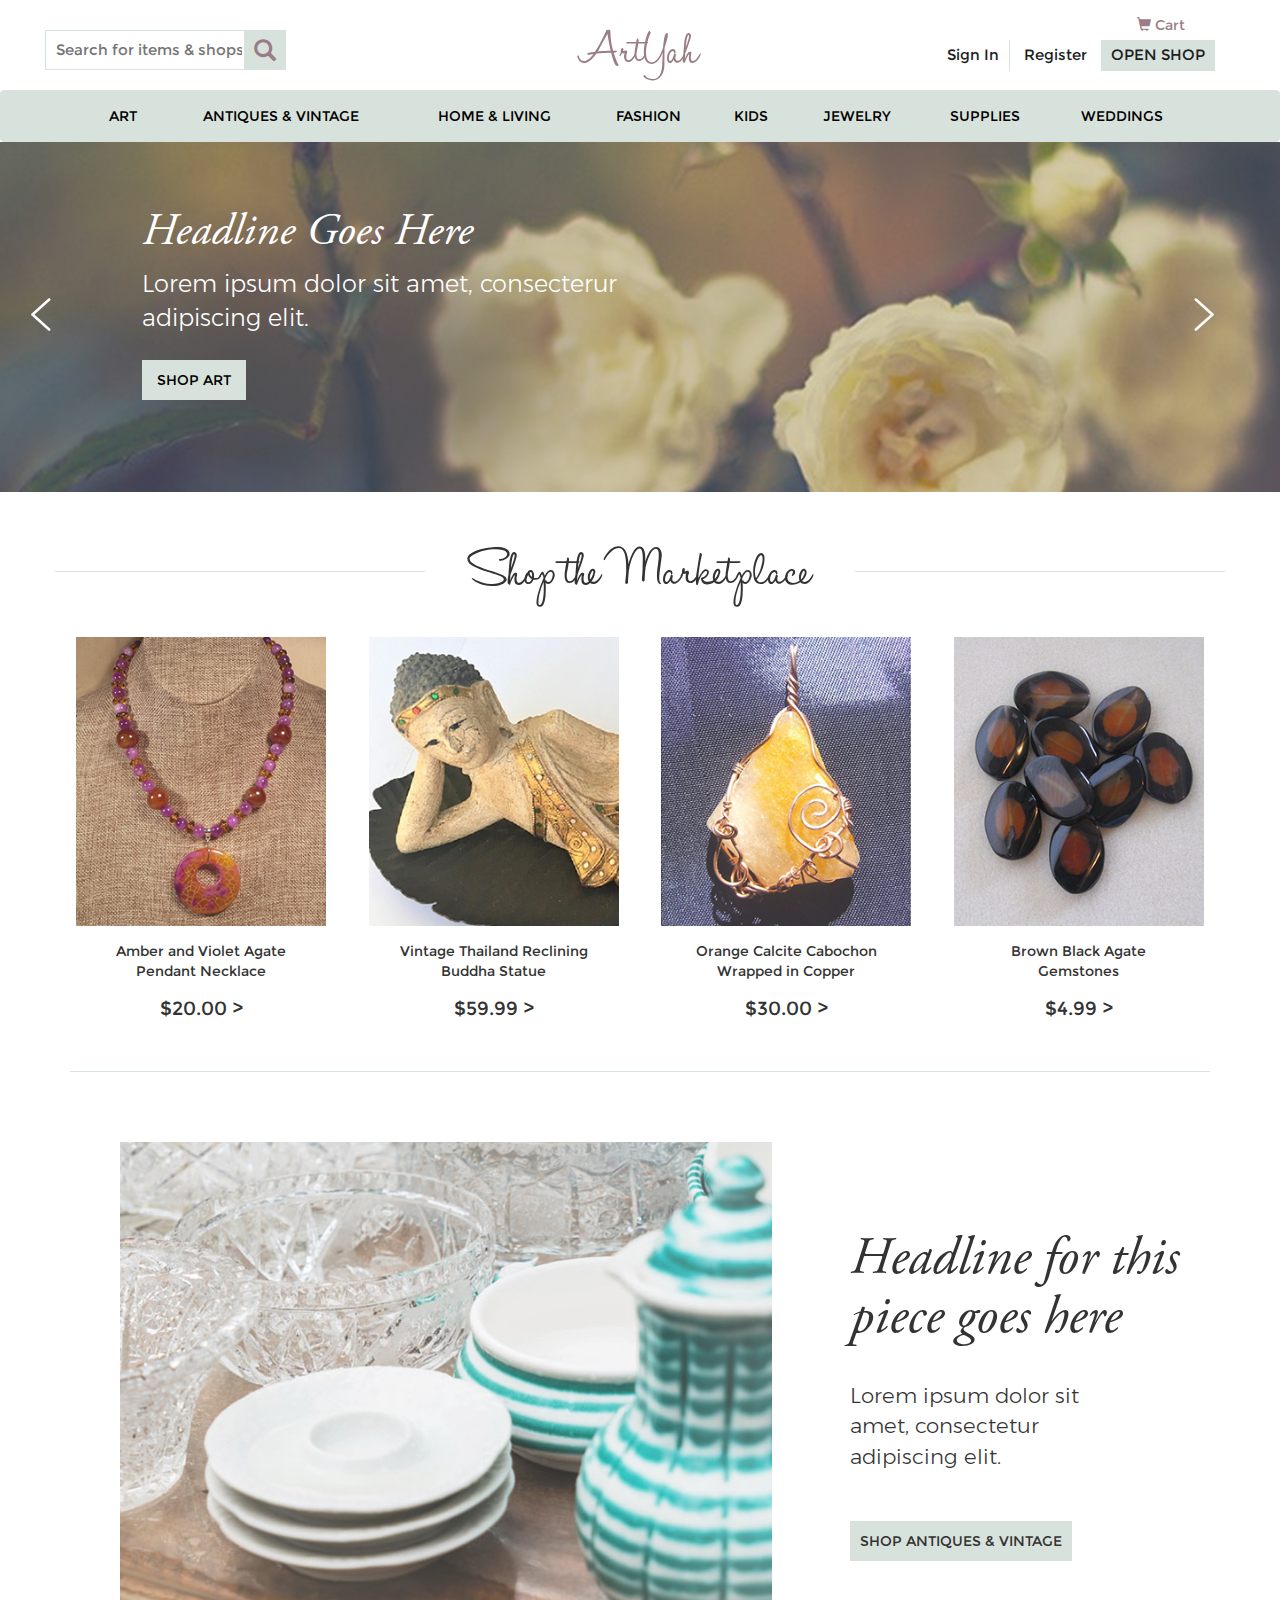
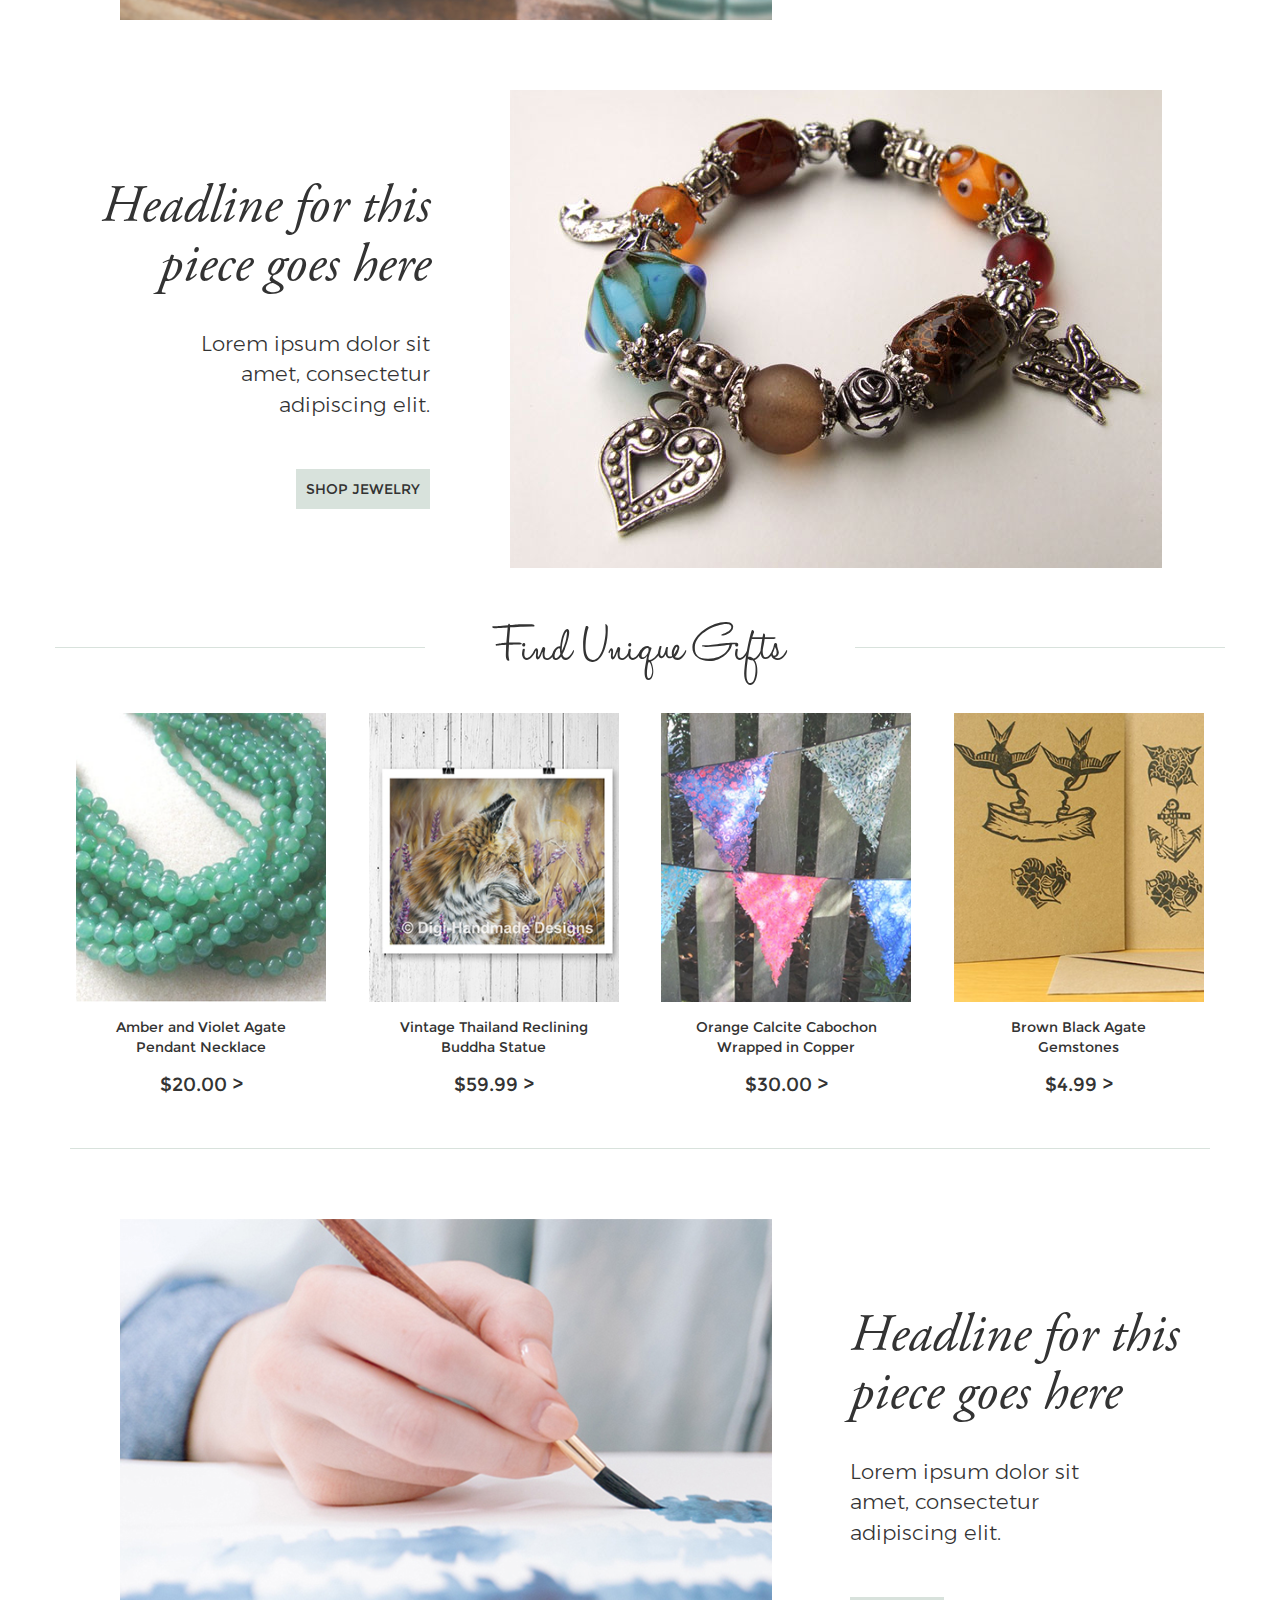
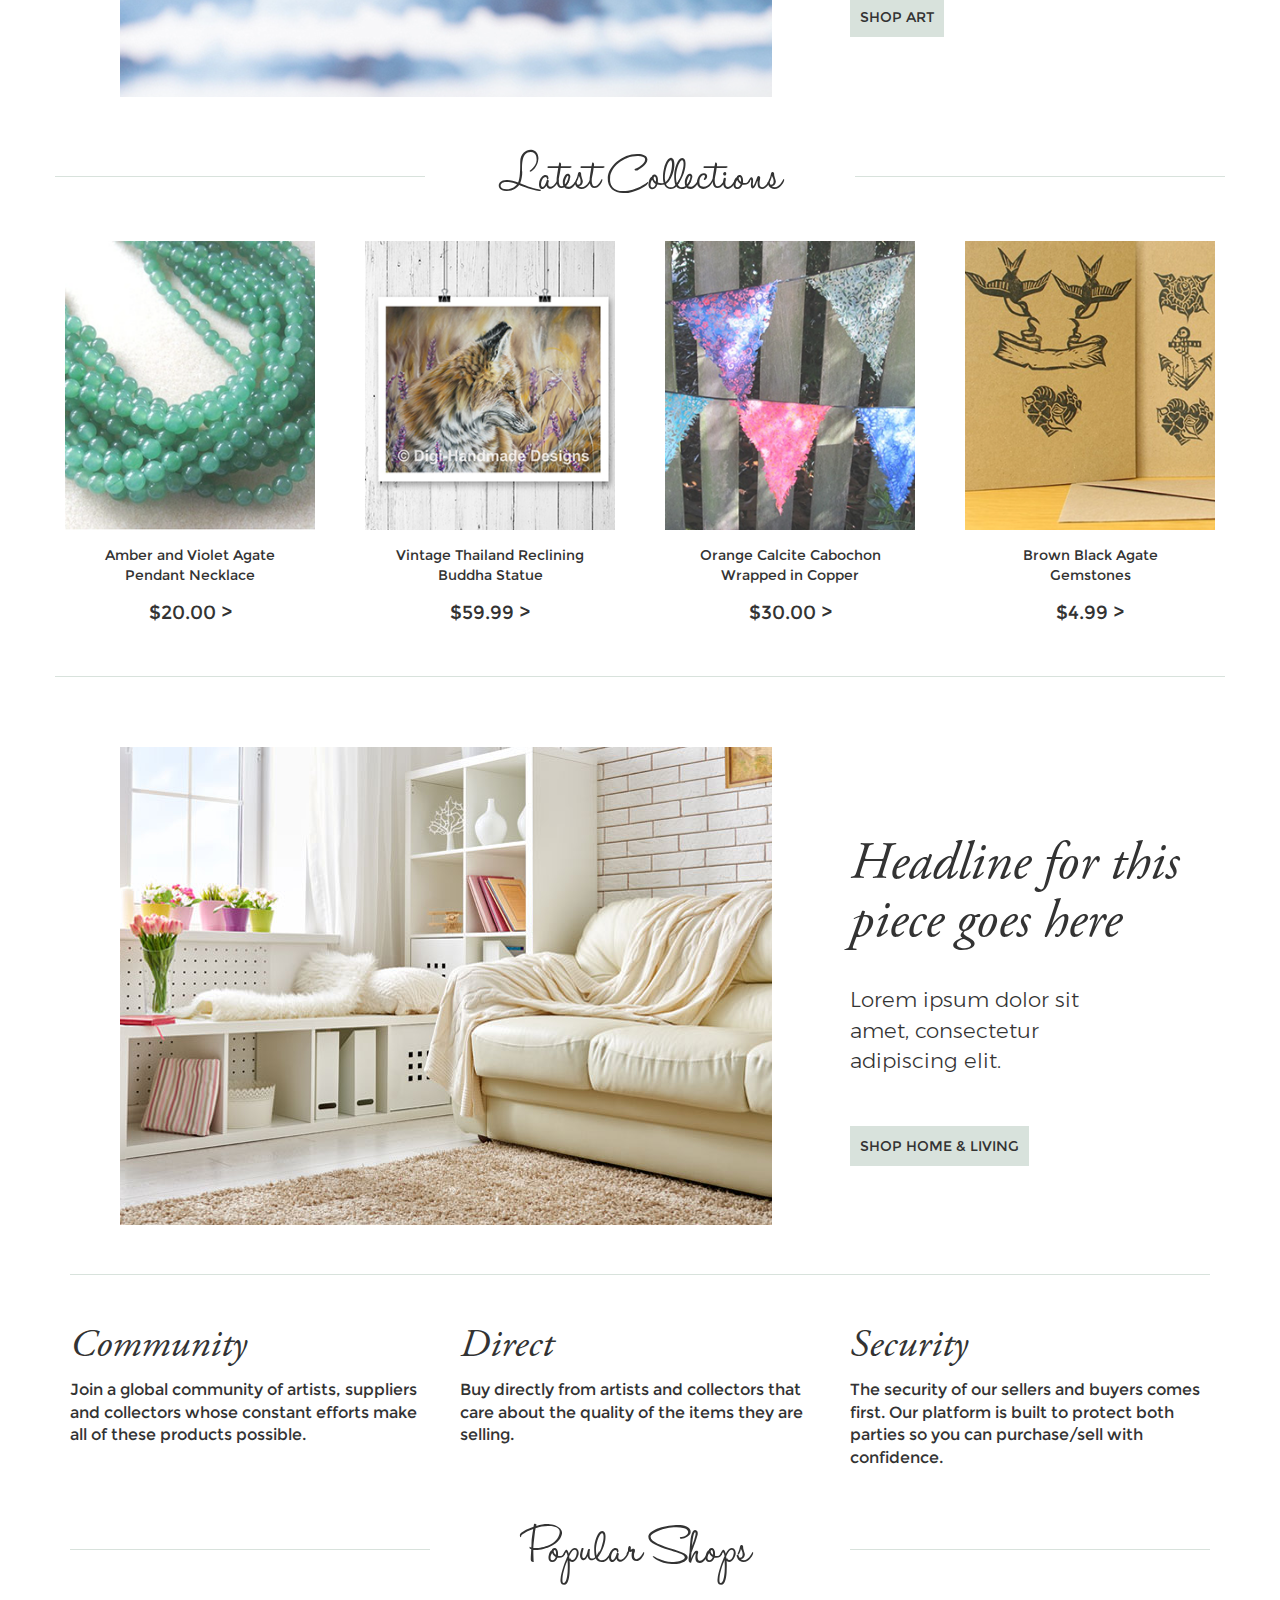
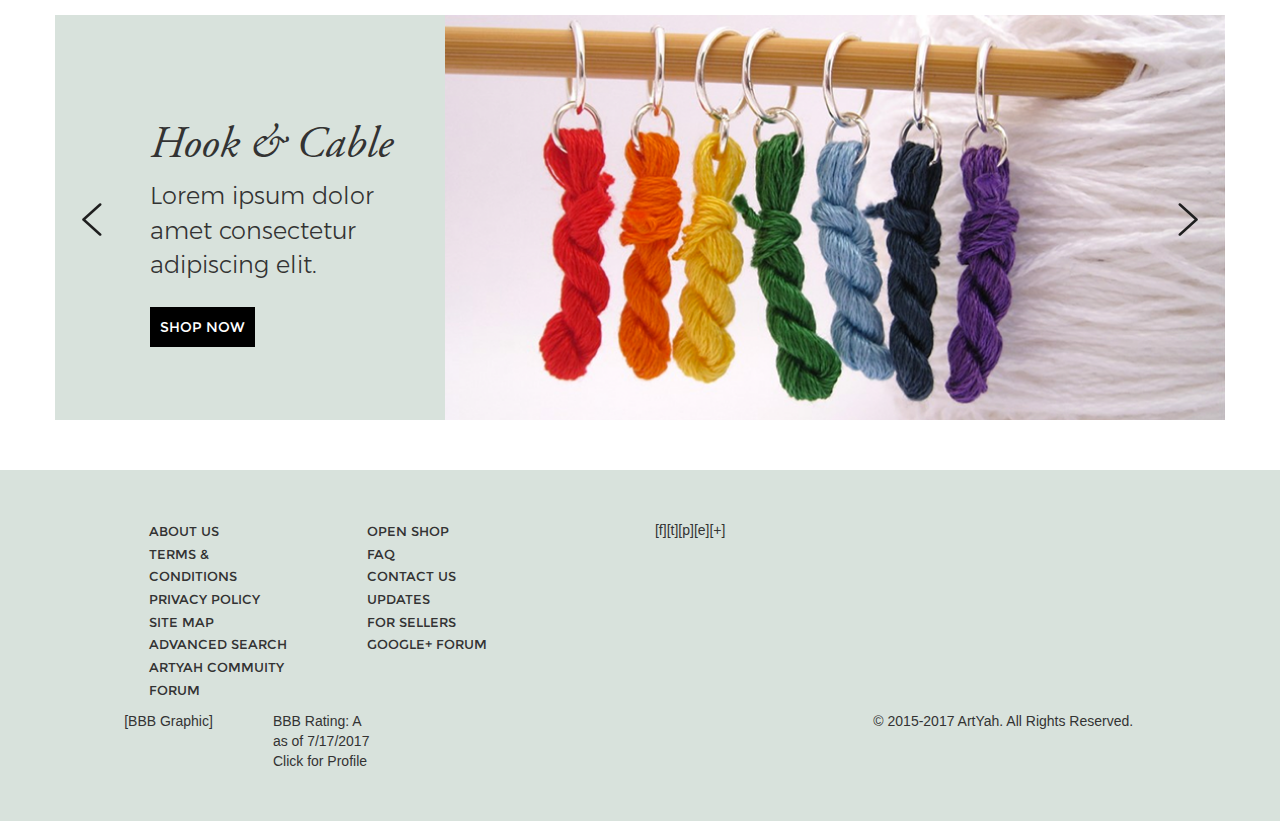
<file: Design2017-08/home-page.html>
﻿<!DOCTYPE html>
<html lang="en">
<head>
    <meta charset="utf-8">
    <meta http-equiv="X-UA-Compatible" content="IE=edge">
    <meta name="viewport" content="width=device-width, initial-scale=1">
    <meta name="description" content="">
    <meta name="author" content="">
    <title>ArtYah - Buy & Sell Handmade, Antiques, Vintage & Craft Supplies</title>
    <!-- Bootstrap Core CSS -->
    <link href="css/bootstrap.min.css" rel="stylesheet">
    <link href="css/home-page.css" rel="stylesheet">
    <link href="css/home-page-header.css" rel="stylesheet">
    <link href="css/home-page-nav.css" rel="stylesheet">
    <link href="css/home-page-hero.css" rel="stylesheet">
    <link href="css/home-page-sections-and-elements.css" rel="stylesheet">
    <link href="css/home-page-callout.css" rel="stylesheet">
    <link href="css/home-page-popular-shops.css" rel="stylesheet">
    <style>
        /*
            GRAY: #d8e2dc
            PURPLE: #9a7d85

        */
        /* font definitions */
        @font-face {
            font-family: 'HaloHandletter';
            src: url('fonts/HaloHandletter.otf') format('opentype');
        }

        @font-face {
            font-family: 'Montserrat-Regular';
            src: url('fonts/Montserrat-Regular.ttf') format('truetype');
        }
        @font-face {
            font-family: 'Montserrat-Light';
            src: url('fonts/Montserrat-Light.ttf') format('truetype');
        }

        @font-face {
            font-family: 'Adobe-Garamond-Pro-Italic';
            src: url('fonts/Adobe-Garamond-Pro-Italic.ttf') format('truetype');
        }



    </style>
    <!-- HTML5 Shim and Respond.js IE8 support of HTML5 elements and media queries -->
    <!-- WARNING: Respond.js doesn't work if you view the page via file:// -->
    <!--[if lt IE 9]>
        <script src="https://oss.maxcdn.com/libs/html5shiv/3.7.0/html5shiv.js"></script>
        <script src="https://oss.maxcdn.com/libs/respond.js/1.4.2/respond.min.js"></script>
    <![endif]-->

</head>
<body>
    <!-- Header -->
    <header>
        <div class="col-md-4">
            <span class="search">
                <input type="text" class="box" placeholder="Search for items &amp; shops" /><button class="go" type="button"><span class="glyphicon glyphicon-search"></span></button>
            </span>
        </div>
        <div class="col-md-4"><div class="title">ArtYah</div></div>
        <div class="col-md-4">
            <div class="cart"><span class="glyphicon glyphicon-shopping-cart"></span> Cart</div>
            <div class="links">
                <div class="sign-in"><a href="">Sign In</a></div>
                <div class="register"><a href="">Register</a></div>
                <div class="open-shop"><button class="go" type="button">Open Shop</button></div>
            </div>
        </div>
    </header>
    <!-- Navigation -->
    <nav class="navbar navbar-default" role="navigation">
        <div class="container">
            <!-- Brand and toggle get grouped for better mobile display -->
            <div class="navbar-header">
                <button type="button" class="navbar-toggle" data-toggle="collapse" data-target="#bs-example-navbar-collapse-1">
                    <span class="sr-only">Toggle navigation</span>
                    <span class="icon-bar"></span>
                    <span class="icon-bar"></span>
                    <span class="icon-bar"></span>
                </button>
                <!--<a class="navbar-brand" href="#">Start Bootstrap</a>-->
            </div>
            <!-- Collect the nav links, forms, and other content for toggling -->
            <div class="collapse navbar-collapse top-nav" id="bs-example-navbar-collapse-1">
                <ul class="nav navbar-nav">
                    <li><a href="#">Art</a></li>
                    <li><a href="#">Antiques &amp; Vintage</a></li>
                    <li><a href="#">Home &amp; Living</a></li>
                    <li><a href="#">Fashion</a></li>
                    <li><a href="#">Kids</a></li>
                    <li><a href="#">Jewelry</a></li>
                    <li><a href="#">Supplies</a></li>
                    <li><a href="#">Weddings</a></li>
                </ul>
            </div>
            <!-- /.navbar-collapse -->
        </div>
        <!-- /.container -->
    </nav>
    <!-- Hero -->
    <div class="hero">
        <div class="col-md-1">
            <a href="#"><i class="chevron chevron-left"></i></a>
        </div>
        <div class="col-md-10">
            <div class="hero-copy-wrap row">
                <div class="hero-headline col-md-12 row">Headline Goes Here</div>
                <div class="row">
                    <div class="hero-copy col-md-6">Lorem ipsum dolor sit amet, consecterur adipiscing elit.</div>
                    <div class="col-md-offset-6"></div>
                </div>
                <div class="hero-shop col-md-12 row"><button class="go" type="button"> Shop Art </button></div>
            </div>
        </div>
        <div class="col-md-1">
            <a href="#"><i class="chevron chevron-right"></i></a>
        </div>
    </div>

    <div class="container">
        <!-- Shop the Marketplace-->
        <div class="section shop-the-marketplace row">
            <div class="section-header row">
                <div class="col-md-4"><div class="rule"></div></div>
                <div class="col-md-4"><h2>Shop the Marketplace</h2></div>
                <div class="col-md-4"><div class="rule"></div></div>
            </div>
            <div class="section-content">
                <div class="element col-md-3">
                    <div class="element-img"><img src="img/shop-the-marketplace/1-Amber-282x326.png" /></div>
                    <div class="element-copy">Amber and Violet Agate Pendant Necklace</div>
                    <div class="element-price"><a href="#">$20.00 &gt;</a></div>
                </div>
                <div class="element col-md-3">
                    <div class="element-img"><img src="img/shop-the-marketplace/2-Buddha-282x326.png" /></div>
                    <div class="element-copy">Vintage Thailand Reclining Buddha Statue</div>
                    <div class="element-price"><a href="#">$59.99 &gt;</a></div>
                </div>
                <div class="element col-md-3">
                    <div class="element-img"><img src="img/shop-the-marketplace/3-Orange-282x326.png" /></div>
                    <div class="element-copy">Orange Calcite Cabochon Wrapped in Copper</div>
                    <div class="element-price"><a href="#">$30.00 &gt;</a></div>
                </div>
                <div class="element col-md-3">
                    <div class="element-img"><img src="img/shop-the-marketplace/4-Brown-282x326.png" /></div>
                    <div class="element-copy">Brown Black Agate Gemstones</div>
                    <div class="element-price"><a href="#">$4.99 &gt;</a></div>
                </div>
            </div>
            <div class="section-footer col-md-12"><div class="rule"></div></div>
        </div>

        <!-- Left Img Callout Antiques and Vintage -->
        <div class="callout left row">
            <div class="image col-md-8">
                <img src="img/callout/dish-652x478.png" />
            </div>
            <div class="content col-md-4">
                <h3>Headline for this piece goes here</h3>
                <div class="copy">Lorem ipsum dolor sit amet, consectetur adipiscing elit.</div>
                <div class="button"><button class="go" type="button">Shop Antiques &amp; Vintage</button></div>
            </div>
        </div>

        <!-- Right Img Callout Jewelry -->
        <div class="callout right row">
            <div class="content col-md-4">
                <div class="content-wrapper">
                    <h3>Headline for this piece goes here</h3>
                    <div class="copy">Lorem ipsum dolor sit amet, consectetur adipiscing elit.</div>
                    <div class="button"><button class="go" type="button">Shop Jewelry</button></div>
                </div>
            </div>
            <div class="image col-md-8">
                <img src="img/callout/bracelet-652x478.png" />
            </div>
        </div>

        <!-- Find Unique Gifts -->
        <div class="section find-unique-gifts row">
            <div class="section-header row">
                <div class="col-md-4"><div class="rule"></div></div>
                <div class="col-md-4"><h2>Find Unique Gifts</h2></div>
                <div class="col-md-4"><div class="rule"></div></div>
            </div>
            <div class="section-content">
                <div class="element col-md-3">
                    <div class="element-img"><img src="img/find-unique-gifts/1-jade-282x326.png" /></div>
                    <div class="element-copy">Amber and Violet Agate Pendant Necklace</div>
                    <div class="element-price">$20.00 &gt;</div>
                </div>
                <div class="element col-md-3">
                    <div class="element-img"><img src="img/find-unique-gifts/2-fox-282x326.png" /></div>
                    <div class="element-copy">Vintage Thailand Reclining Buddha Statue</div>
                    <div class="element-price">$59.99 &gt;</div>
                </div>
                <div class="element col-md-3">
                    <div class="element-img"><img src="img/find-unique-gifts/3-flags-282x326.png" /></div>
                    <div class="element-copy">Orange Calcite Cabochon Wrapped in Copper</div>
                    <div class="element-price">$30.00 &gt;</div>
                </div>
                <div class="element col-md-3">
                    <div class="element-img"><img src="img/find-unique-gifts/4-stamps-282x326.png" /></div>
                    <div class="element-copy">Brown Black Agate Gemstones</div>
                    <div class="element-price">$4.99 &gt;</div>
                </div>
            </div>
            <div class="section-footer col-md-12"><div class="rule"></div></div>
        </div>

        <!-- Left Img Callout Art -->
        <div class="callout left row">
            <div class="image col-md-8">
                <img src="img/callout/painting-652x478.png" />
            </div>
            <div class="content col-md-4">
                <h3>Headline for this piece goes here</h3>
                <div class="copy">Lorem ipsum dolor sit amet, consectetur adipiscing elit.</div>
                <div class="button"><button class="go" type="button">Shop Art</button></div>
            </div>
        </div>


        <!-- Latest Collections -->
        <div class="section latest-collections row">
            <div class="section-header row">
                <div class="col-md-4"><div class="rule"></div></div>
                <div class="col-md-4"><h2>Latest Collections</h2></div>
                <div class="col-md-4"><div class="rule"></div></div>
            </div>
            <div class="section-content row">
                <div class="element col-md-3">
                    <div class="element-img"><img src="img/latest-collections/1-jade-282x326.png" /></div>
                    <div class="element-copy">Amber and Violet Agate Pendant Necklace</div>
                    <div class="element-price">$20.00 &gt;</div>
                </div>
                <div class="element col-md-3">
                    <div class="element-img"><img src="img/latest-collections/2-fox-282x326.png" /></div>
                    <div class="element-copy">Vintage Thailand Reclining Buddha Statue</div>
                    <div class="element-price">$59.99 &gt;</div>
                </div>
                <div class="element col-md-3">
                    <div class="element-img"><img src="img/latest-collections/3-flags-282x326.png" /></div>
                    <div class="element-copy">Orange Calcite Cabochon Wrapped in Copper</div>
                    <div class="element-price">$30.00 &gt;</div>
                </div>
                <div class="element col-md-3">
                    <div class="element-img"><img src="img/latest-collections/4-stamps-282x326.png" /></div>
                    <div class="element-copy">Brown Black Agate Gemstones</div>
                    <div class="element-price">$4.99 &gt;</div>
                </div>
            </div>
            <div class="section-footer"><div class="rule"></div></div>
        </div>

        <!-- Left Img Callout -->
        <div class="callout left row">
            <div class="image col-md-8">
                <img src="img/callout/room-652x478.png" />
            </div>
            <div class="content col-md-4">
                <h3>Headline for this piece goes here</h3>
                <div class="copy">Lorem ipsum dolor sit amet, consectetur adipiscing elit.</div>
                <div class="button"><button class="go" type="button">Shop Home &amp; Living</button></div>
            </div>
        </div>
        <div class="row">
            <div class="col-md-12"><div class="rule"></div></div>
        </div>
        
        <!-- Three Columns -->
        <div class="section three-columns row">
            <div class="left col-md-4">
                <h3>Community</h3>
                <div class="copy">Join a global community of artists, suppliers and collectors whose constant efforts make all of these products possible.</div>
            </div>
            <div class="middle col-md-4">
                <h3>Direct</h3>
                <div class="copy">Buy directly from artists and collectors that care about the quality of the items they are selling.</div>
            </div>
            <div class="right col-md-4">
                <h3>Security</h3>
                <div class="copy">The security of our sellers and buyers comes first. Our platform is built to protect both parties so you can purchase/sell with confidence.</div>
            </div>
        </div>

        <style>
        </style>
        <!-- Popular Shops -->
        <div class="section popular-shops">
            <div class="section-header row">
                <div class="col-md-4"><div class="rule"></div></div>
                <div class="col-md-4"><h2>Popular Shops</h2></div>
                <div class="col-md-4"><div class="rule"></div></div>
            </div>
            <div class="section-content row">
                <div class="top-layer">
                    <div class="local-nav prev">
                        <a href="#"><i class="chevron chevron-left-black"></i></a>
                    </div>
                    <div class="local-nav next">
                        <a href="#"><i class="chevron chevron-right-black"></i></a>
                    </div>
                </div>
                <div class="left-content col-md-4">
                    <div class="content-wrapper">
                        <div class="shop-title">Hook &amp; Cable</div>
                        <div class="shop-copy">Lorem ipsum dolor amet consectetur adipiscing elit.</div>
                        <div class="shop-button"><button class="go" type="button"> Shop Now </button></div>
                    </div>
                </div>
                <div class="right-content col-md-8">
                    <img src="img/popular-shops/thread-rings_770x400.png" />
                </div>
            </div>

        </div>

        <style>
            .footer {
                background-color: #d8e2dc;
                padding:50px 0;
            }
        </style>
    </div>
    <style>
        .footer ul {
            list-style-type: none;
            text-transform: uppercase;
            font-family: Montserrat-Regular;
            font-size:10pt;
            line-height:1.7em;
        }

    </style>
    <!-- Footer-->
    <div class="footer">
        <div class="row">
            <div class="col-md-offset-1 col-md-2">
                <ul>
                    <li>About Us</li>
                    <li>Terms &amp; Conditions</li>
                    <li>Privacy Policy</li>
                    <li>Site Map</li>
                    <li>Advanced Search</li>
                    <li>ArtYah Commuity Forum</li>
                </ul>
            </div>
            <div class="col-md-3">
                <ul>
                    <li>Open Shop</li>
                    <li>FAQ</li>
                    <li>Contact Us</li>
                    <li>Updates</li>
                    <li>For Sellers</li>
                    <li>Google+ Forum</li>
                </ul>

            </div>
            <div class="col-md-6">
                <div class="social">[f][t][p][e][+]</div>
            </div>
        </div>
        <div class="row">
            <div class="col-md-3 col-md-offset-1">
                <div class="col-md-6">[BBB Graphic]</div>
                <div class="col-md-6">BBB Rating: A<br />as of 7/17/2017<br />Click for Profile</div>
            </div>
            <div class="col-md-4"></div>
            <div class="col-md-4">&copy; 2015-2017 ArtYah. All Rights Reserved.</div>
        </div>
    </div>
            <!-- jQuery Version 1.11.1 -->
            <script src="js/jquery.js"></script>
            <!-- Bootstrap Core JavaScript -->
            <script src="js/bootstrap.min.js"></script>
</body>
</html>
</file>
<file: Design2017-08/css/home-page.css>
a, a:link, a:hover, a:active {
    text-decoration: none;
    color: inherit;
}

.go {
    background-color: #d8e2dc;
    font-family: Montserrat-Regular;
    text-transform: uppercase;
    padding: 10px;
   
}

/* three column layout */
.three-columns h3 {
    font-family: Adobe-Garamond-Pro-Italic;
    font-size: 30pt;
}

.three-columns .col-md-4 {
    font-family: Montserrat-Regular;
    font-size: 12pt;
}
</file>
<file: Design2017-08/css/home-page-header.css>
﻿header {
    display: block;
    height: 75px;
    margin-top: 15px;
}


    header .title {
        font-family: HaloHandletter;
        color: #9a7d85;
        font-size: 40pt;
        margin: auto;
        text-align: center;
    }

    header .search {
        margin-left: 30px;
        margin-top: 15px;
        display: inline-block;
        min-width: 250px;
    }

.search .box {
    border: 1px solid #d8e2dc;
    font-size: 11pt;
    font-family: Montserrat-Regular;
    padding-left: 10px;
    height: 40px;
    width: 200px;
}

    .search .box:focus {
        border-color: #9a7d85;
        outline: none;
    }

.search .go {
    display: inline-block;
    background-color: #d8e2dc;
    border: 0;
    padding: 8px 10px 10px 9px;
}

    .search .go .glyphicon-search {
        font-size: 1.6em;
        color: #9a7d85;
        vertical-align: bottom;
    }

    .search .go:focus {
        outline: none;
    }

.links {
    margin-top: 5px;
    text-align: right;
    margin-right: 50px;
}

    .links div {
        font-size: 11pt;
        font-family: Montserrat-Regular;
        display: inline-block;
        color: #9a7d85;
    }

    .links .open-shop .go {
        background-color: #d8e2dc;
        text-transform: uppercase;
        border: 0;
        padding: 5px 10px;
        color: #1e1e1e;
    }

    .links .sign-in {
        border-right: 1px solid #d8e2dc;
        
    }
    .links .sign-in, .links .register {
        padding: 5px 10px;
    }
    .links .sign-in a, .links .register a,
    .links .sign-in a:hover, .links .register a:hover,
    .links .sign-in a:active, .links .register a:active,
    .links .sign-in a:link, .links .register a:link {
        color: #1e1e1e;
        text-decoration: none;
    }

.cart {
    color: #9a7d85;
    font-family: Montserrat-Regular;
    text-align: right;
    margin-right: 80px;
}
</file>
<file: Design2017-08/css/home-page-nav.css>
﻿.top-nav ul li {
    text-transform: uppercase;
    font-family: Montserrat-Regular;

}
.navbar-nav {
    display: table;
    width: 100%;
    margin: 0;
}

    .navbar-nav > li {
        float: none;
        display: table-cell;
        text-align: center;
    }

.navbar-default {
    background-color: #d8e2dc;
    border-color: #d8e2dc;
    margin-bottom:0px;
}

    .navbar-default .navbar-brand {
        color: #000000;
    }

        .navbar-default .navbar-brand:hover,
        .navbar-default .navbar-brand:focus {
            color: #000000;
        }

    .navbar-default .navbar-text {
        color: #000000;
    }

    .navbar-default .navbar-nav > li > a {
        color: #000000;
    }

        .navbar-default .navbar-nav > li > a:hover,
        .navbar-default .navbar-nav > li > a:focus {
            color: #000000;
        }

    .navbar-default .navbar-nav > li > .dropdown-menu {
        background-color: #d8e2dc;
    }

        .navbar-default .navbar-nav > li > .dropdown-menu > li > a {
            color: #000000;
        }

            .navbar-default .navbar-nav > li > .dropdown-menu > li > a:hover,
            .navbar-default .navbar-nav > li > .dropdown-menu > li > a:focus {
                color: #000000;
                background-color: #d8e2dc;
            }

        .navbar-default .navbar-nav > li > .dropdown-menu > li.divider {
            background-color: #d8e2dc;
        }

    .navbar-default .navbar-nav .open .dropdown-menu > .active > a,
    .navbar-default .navbar-nav .open .dropdown-menu > .active > a:hover,
    .navbar-default .navbar-nav .open .dropdown-menu > .active > a:focus {
        color: #000000;
        background-color: #d8e2dc;
    }

    .navbar-default .navbar-nav > .active > a,
    .navbar-default .navbar-nav > .active > a:hover,
    .navbar-default .navbar-nav > .active > a:focus {
        color: #000000;
        background-color: #d8e2dc;
    }

    .navbar-default .navbar-nav > .open > a,
    .navbar-default .navbar-nav > .open > a:hover,
    .navbar-default .navbar-nav > .open > a:focus {
        color: #000000;
        background-color: #d8e2dc;
    }

    .navbar-default .navbar-toggle {
        border-color: #d8e2dc;
    }

        .navbar-default .navbar-toggle:hover,
        .navbar-default .navbar-toggle:focus {
            background-color: #d8e2dc;
        }

        .navbar-default .navbar-toggle .icon-bar {
            background-color: #000000;
        }

    .navbar-default .navbar-collapse,
    .navbar-default .navbar-form {
        border-color: #000000;
    }

    .navbar-default .navbar-link {
        color: #000000;
    }

        .navbar-default .navbar-link:hover {
            color: #000000;
        }

@media (max-width: 767px) {
    .navbar-default .navbar-nav .open .dropdown-menu > li > a {
        color: #000000;
    }

        .navbar-default .navbar-nav .open .dropdown-menu > li > a:hover,
        .navbar-default .navbar-nav .open .dropdown-menu > li > a:focus {
            color: #000000;
        }

    .navbar-default .navbar-nav .open .dropdown-menu > .active > a,
    .navbar-default .navbar-nav .open .dropdown-menu > .active > a:hover,
    .navbar-default .navbar-nav .open .dropdown-menu > .active > a:focus {
        color: #000000;
        background-color: #d8e2dc;
    }
}
</file>
<file: Design2017-08/css/home-page-hero.css>
.hero {
    display: block;
    height: 350px;
    background-image: url('../img/hero/white-roses-antique.png');
    background-repeat: no-repeat;
    background-size: cover;
    overflow: hidden;
    color: white;
}

    .hero .chevron {
        display: block;
        width: 35px;
        height: 45px;
        margin-top: 150px;
        background-repeat: no-repeat;
    }

    .hero .chevron-left {
        background-image: url('../img/hero/chevron-left-35x45.png');
        margin-left: 10px;
    }

    .hero .chevron-right {
        background-image: url('../img/hero/chevron-right-35x45.png');
        right: 0px;
    }

    .hero .hero-copy-wrap {
        display: block;
        margin-top: 60px;
        margin-left: 20px
    }

    .hero .hero-headline, .popular-shops .shop-title {
        font-family: Adobe-Garamond-Pro-Italic;
        font-size: 34pt;
    }

    .hero .hero-copy, .popular-shops .shop-copy {
        display: block;
        font-family: Montserrat-Light;
        font-size: 18pt;
        margin-bottom: 25px;
    }

    .hero .hero-shop {
        display: inline-block;
    }
    .hero .hero-shop .go {
        background-color: #d8e2dc;
        padding: 10px 15px;
        color: black;
        text-transform: uppercase;
        font-family: Montserrat-Regular;
        border:0;
    }
</file>
<file: Design2017-08/css/home-page-sections-and-elements.css>
.section {
    margin-top: 30px;
    font-family: Montserrat-Regular;
}

.section-header {
    margin-bottom: 20px;
}

.rule {
    border-bottom: 1px solid #d8e2dc;
    width: 100%;
    height: 50px;
}

.section-header h2 {
    font-family: HaloHandletter;
    font-size: 44pt;
    text-align: center;
}

.element {
    text-align: center;
}

    .element .element-img img {
        width: 250px;
    }

    .element .element-copy {
        margin-top: 15px;
        padding: 0 10%;
        text-align: center;
    }

    .element .element-price {
        margin-top: 15px;
        font-size: 14pt;
    }

.section-footer {
}
</file>
<file: Design2017-08/css/home-page-callout.css>
.callout {
    margin-top: 70px;
}

.callout .image img {
    padding-left: 50px;
}

.callout .content {
    padding-top: 70px;
}

.callout .content h3 {
    font-family: Adobe-Garamond-Pro-Italic;
    font-size: 40pt;
}

.callout.left .content .copy {
    font-family: Montserrat-Light;
    font-size: 16pt;
    width: 65%;
    margin-top: 30px;
}

.callout .content .button .go {
    border: 0;
    margin-top:50px;
    
}

.callout.right .content-wrapper {
    text-align: right;
}

.callout.right .content .copy {
    font-family: Montserrat-Light;
    font-size: 16pt;
    padding-left: 35%;
    margin-top: 30px;
}
</file>
<file: Design2017-08/css/home-page-popular-shops.css>
.chevron-left-black {
    background-image: url('../img/popular-shops/chevron-left-black-35x45.png');
}

.popular-shops .chevron-right-black {
    background-image: url('../img/popular-shops/chevron-right-black-35x45.png');
    right: 0px;
}


.popular-shops .go {
    background-color: black;
    color: white;
    border: 0;
}


.popular-shops .section-content {
    background-color: #d8e2dc;
    position: relative;
}

.popular-shops .left-content .content-wrapper {
    margin: 100px 10px 50px 80px;
}

.popular-shops .right-content {
    padding: 0;
}

.popular-shops .right-content img {
    width: 100%;
    right: 0;
}

.popular-shops .top-layer {
    position: absolute;
    display: block;
    height: 100%;
    width: 100%;
    z-index: 3;
}

.popular-shops .chevron {
    background-repeat: no-repeat;
    display: block;
    width: 35px;
    height: 45px;
}

.popular-shops .local-nav {
    position: absolute;
    top: 45%;
}

.popular-shops .next {
    right: 20px;
}

.popular-shops .prev {
    left: 20px;
}

.section.popular-shops
{
    margin-bottom:50px;
}
</file>
